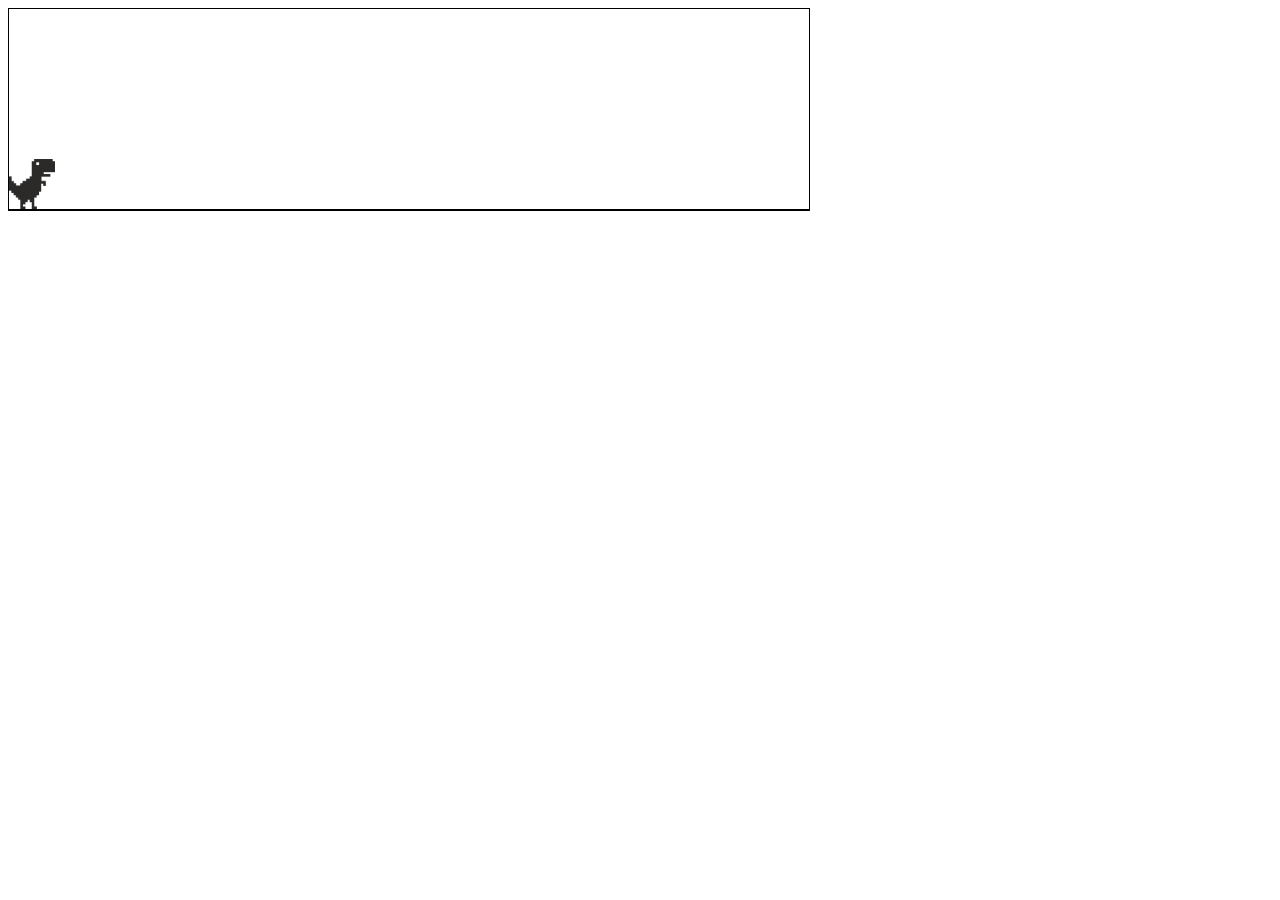
<file: index.html>
<!DOCTYPE html>
<html lang="en">

<head>
    <meta charset="UTF-8">
    <meta name="viewport" content="width=device-width, initial-scale=1.0">
    <title>DinoGame</title>
    <link rel="stylesheet" type="text/css" href="style.css">
</head>

<body>
    <div class="bord">
        <div class="game">
            <div id="dino"></div>
            <div id="cactus"></div>
        </div>
    </div>
    <script src="script.js"></script>
</body>

</html>
</file>
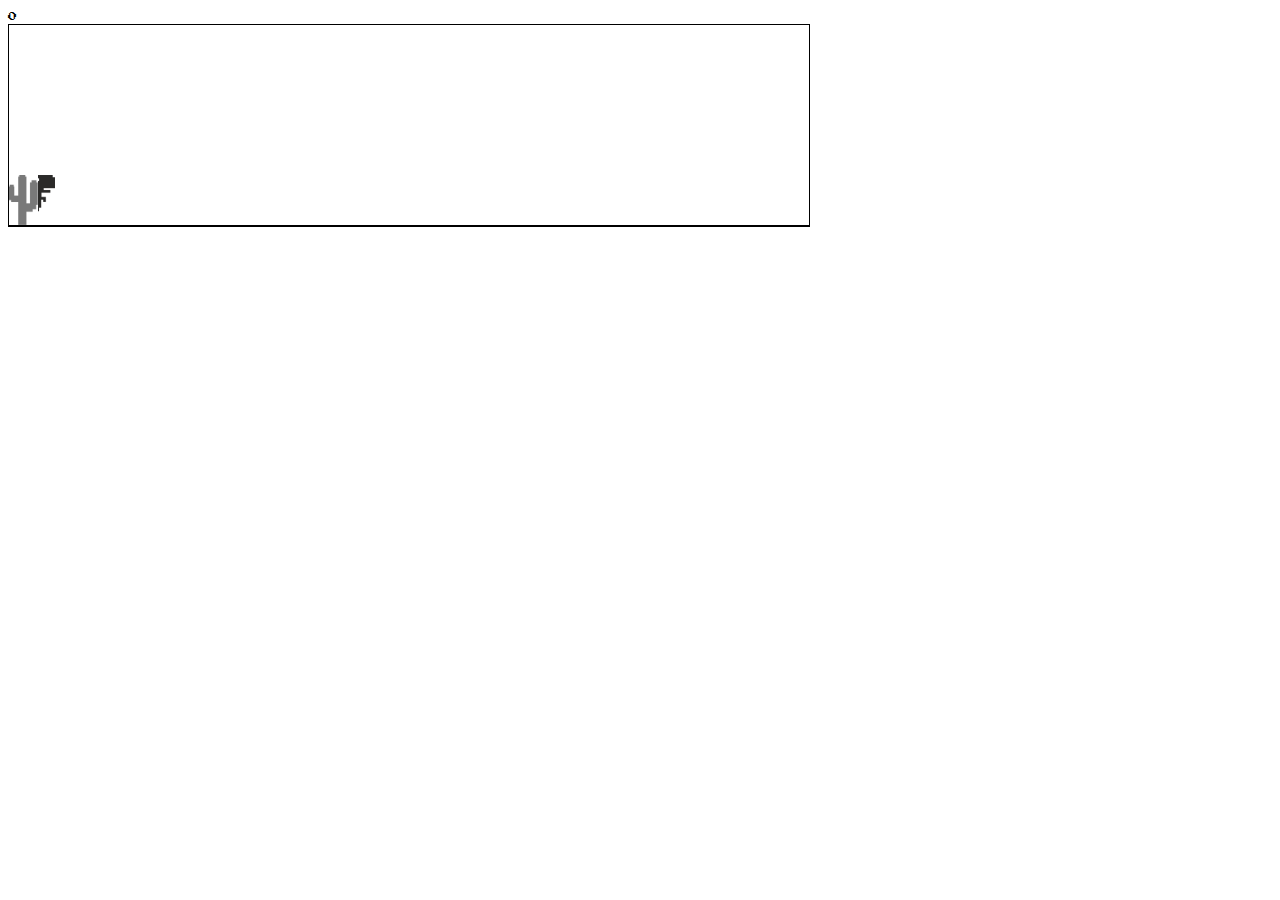
<file: dinogame.html>
<!DOCTYPE html>
<html lang="en">

<head>
    <meta charset="UTF-8">
    <meta name="viewport" content="width=device-width, initial-scale=1.0">
    <title>DinoGame</title>
    <link rel="stylesheet" type="text/css" href="style.css">
</head>

<body>
    <div id="score">0</div>
    <div class="bord">
        <div class="game">
            <div id="dino"></div>
            <div id="cactus" class="cactus1"></div>
        </div>
    </div>

    <script src="script.js"></script>
</body>

</html>
</file>
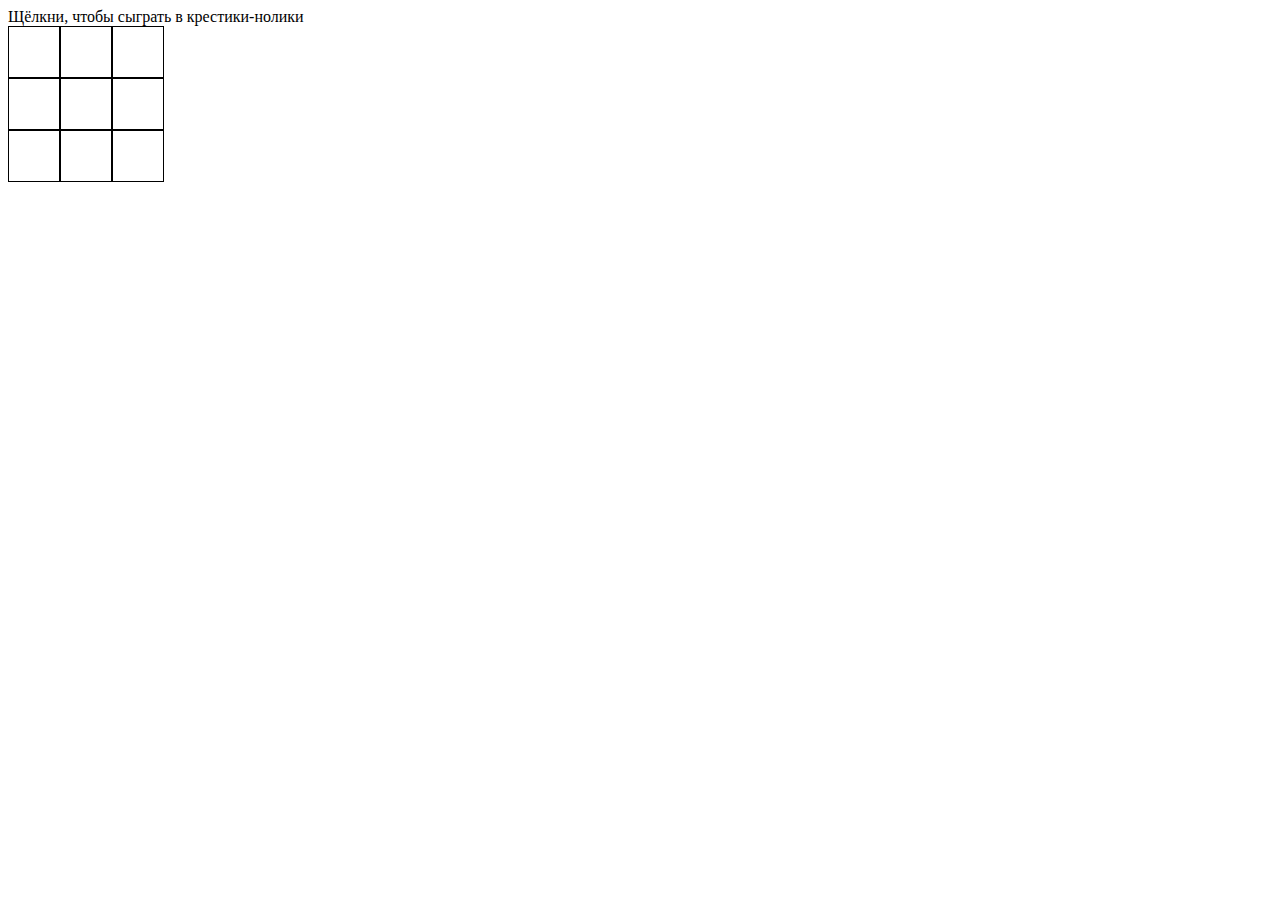
<file: OXO.html>
<!DOCTYPE html>
<html>

<head>
    <title>
        Крестики-нолики
    </title>
    <style>
        .row div {
            padding: 10px;
            border: 1px solid black;
            height: 30px;
            width: 30px;
            float: left;
        }

        .row {
            clear: both;
        }
    </style>
</head>



<body>
    Щёлкни, чтобы сыграть в крестики-нолики
    <div>
        <div class="row">
            <div id="0_0" onclick="place(this)"></div>
            <div id="1_0" onclick="place(this)"></div>
            <div id="2_0" onclick="place(this)"></div>
        </div>
        <div class="row">
            <div id="0_1" onclick="place(this)"></div>
            <div id="1_1" onclick="place(this)"></div>
            <div id="2_1" onclick="place(this)"></div>
        </div>
        <div class="row">
            <div id="0_2" onclick="place(this)"></div>
            <div id="1_2" onclick="place(this)"></div>
            <div id="2_2" onclick="place(this)"></div>
        </div>
    </div>
    <script>
        var currentPlayer = 'X';
        function place(box) {
            if (box.innerText != '') {
                return;
            }
            box.innerText = currentPlayer;
            currentPlayer == 'X' ? currentPlayer = 'O' : currentPlayer = 'X';
            checkGameBoard();

        }
        function checkGameBoard() {
            for (var i = 0; i <= 2; i++) {
                var first = document.getElementById('0_' + i).innerText;
                var second = document.getElementById('1_' + i).innerText;
                var third = document.getElementById('2_' + i).innerText;
                if (first == '') {
                    continue;
                }
                if (first == second && first == third) {
                    alert('победитель');
                }

            }
            for (var i = 0; i <= 2; i++) {
                var first = document.getElementById(i + '_0').innerText;
                var second = document.getElementById(i + '_1').innerText;
                var third = document.getElementById(i + '_2').innerText;
                if (first == '') {
                    continue;
                }
                if (first !== '' && first == third && first == third) {
                    alert('победитель');
                }

            }
            var first = document.getElementById('0_0').innerText;
            var second = document.getElementById( '1_1').innerText;
            var third = document.getElementById( '2_2').innerText;
            if (first != '' && first == second && first == third) {
                alert('победитель');
            }
            var first = document.getElementById('2_0').innerText;
            var second = document.getElementById( '1_1').innerText;
            var third = document.getElementById( '0_2').innerText;
            if (first != '' && first == second && first == third) {
                alert('победитель');
            }
        }




    </script>
</body>

</html>
</file>
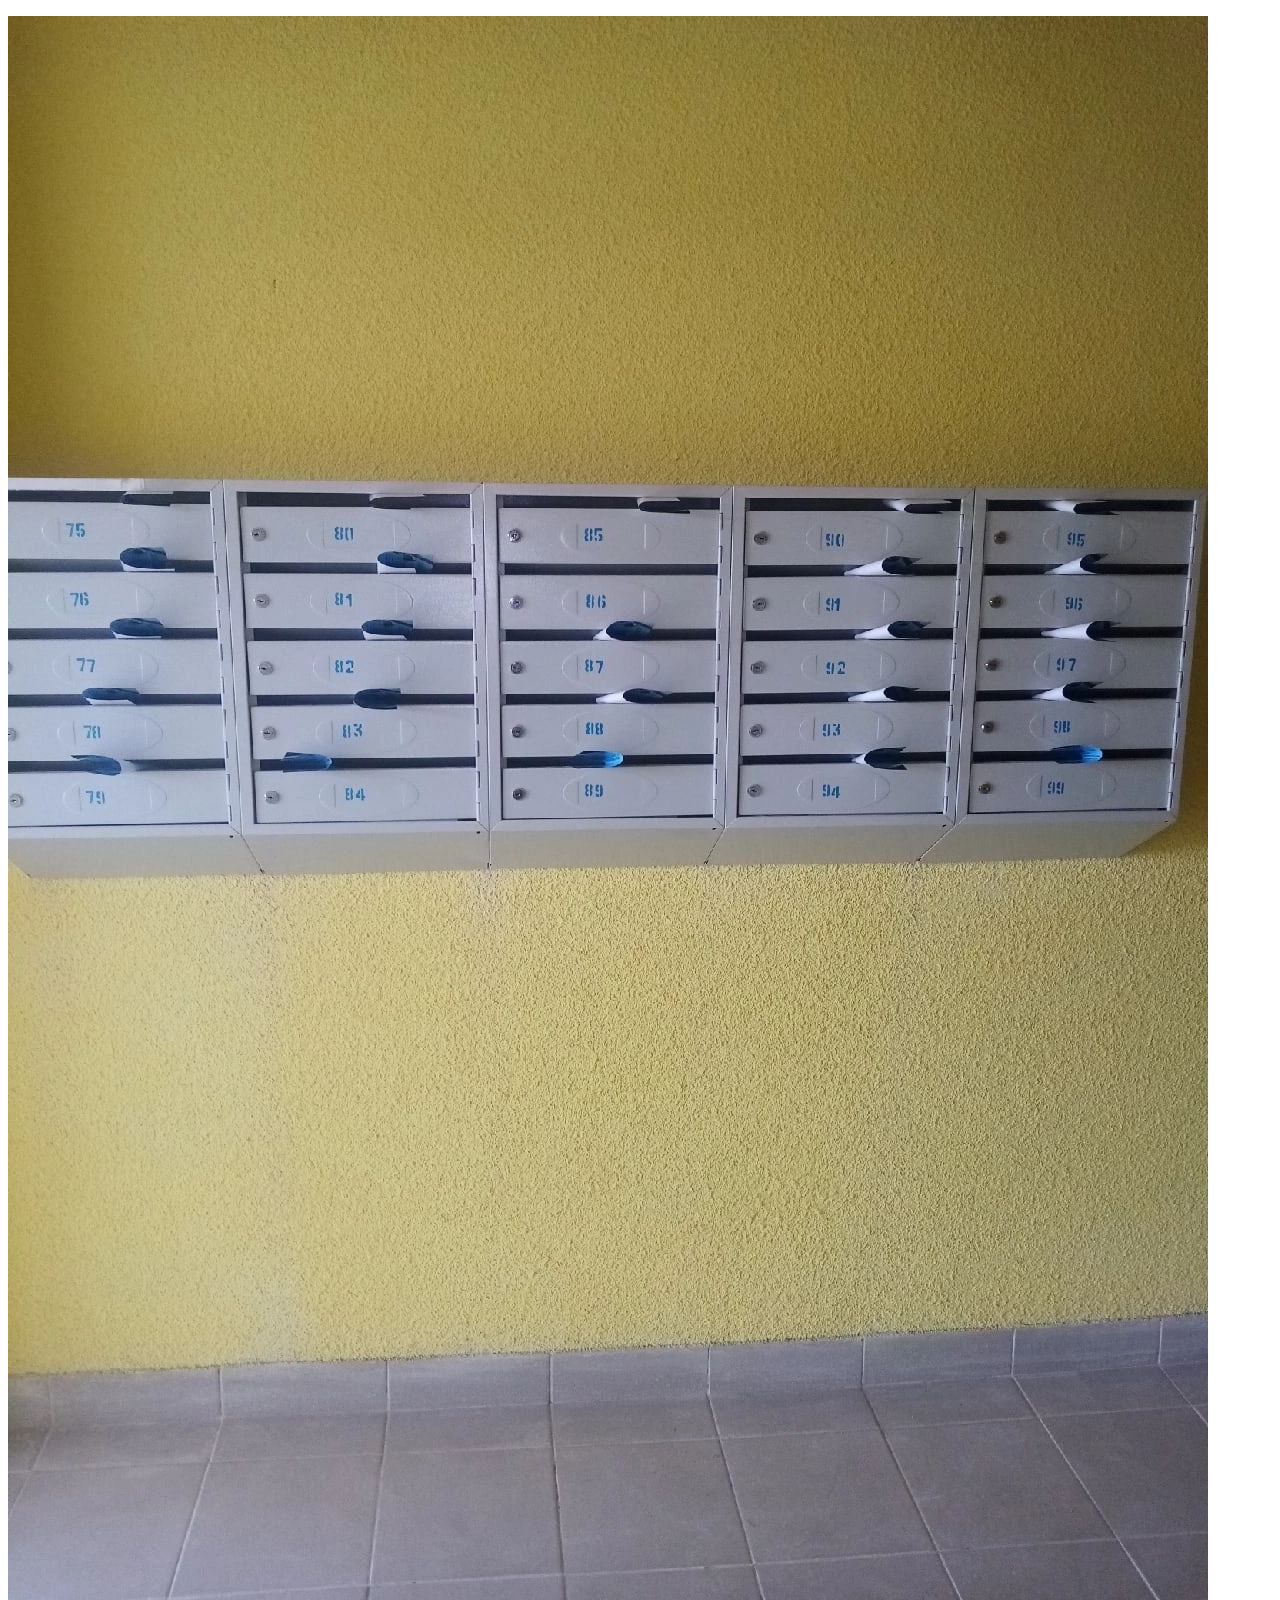
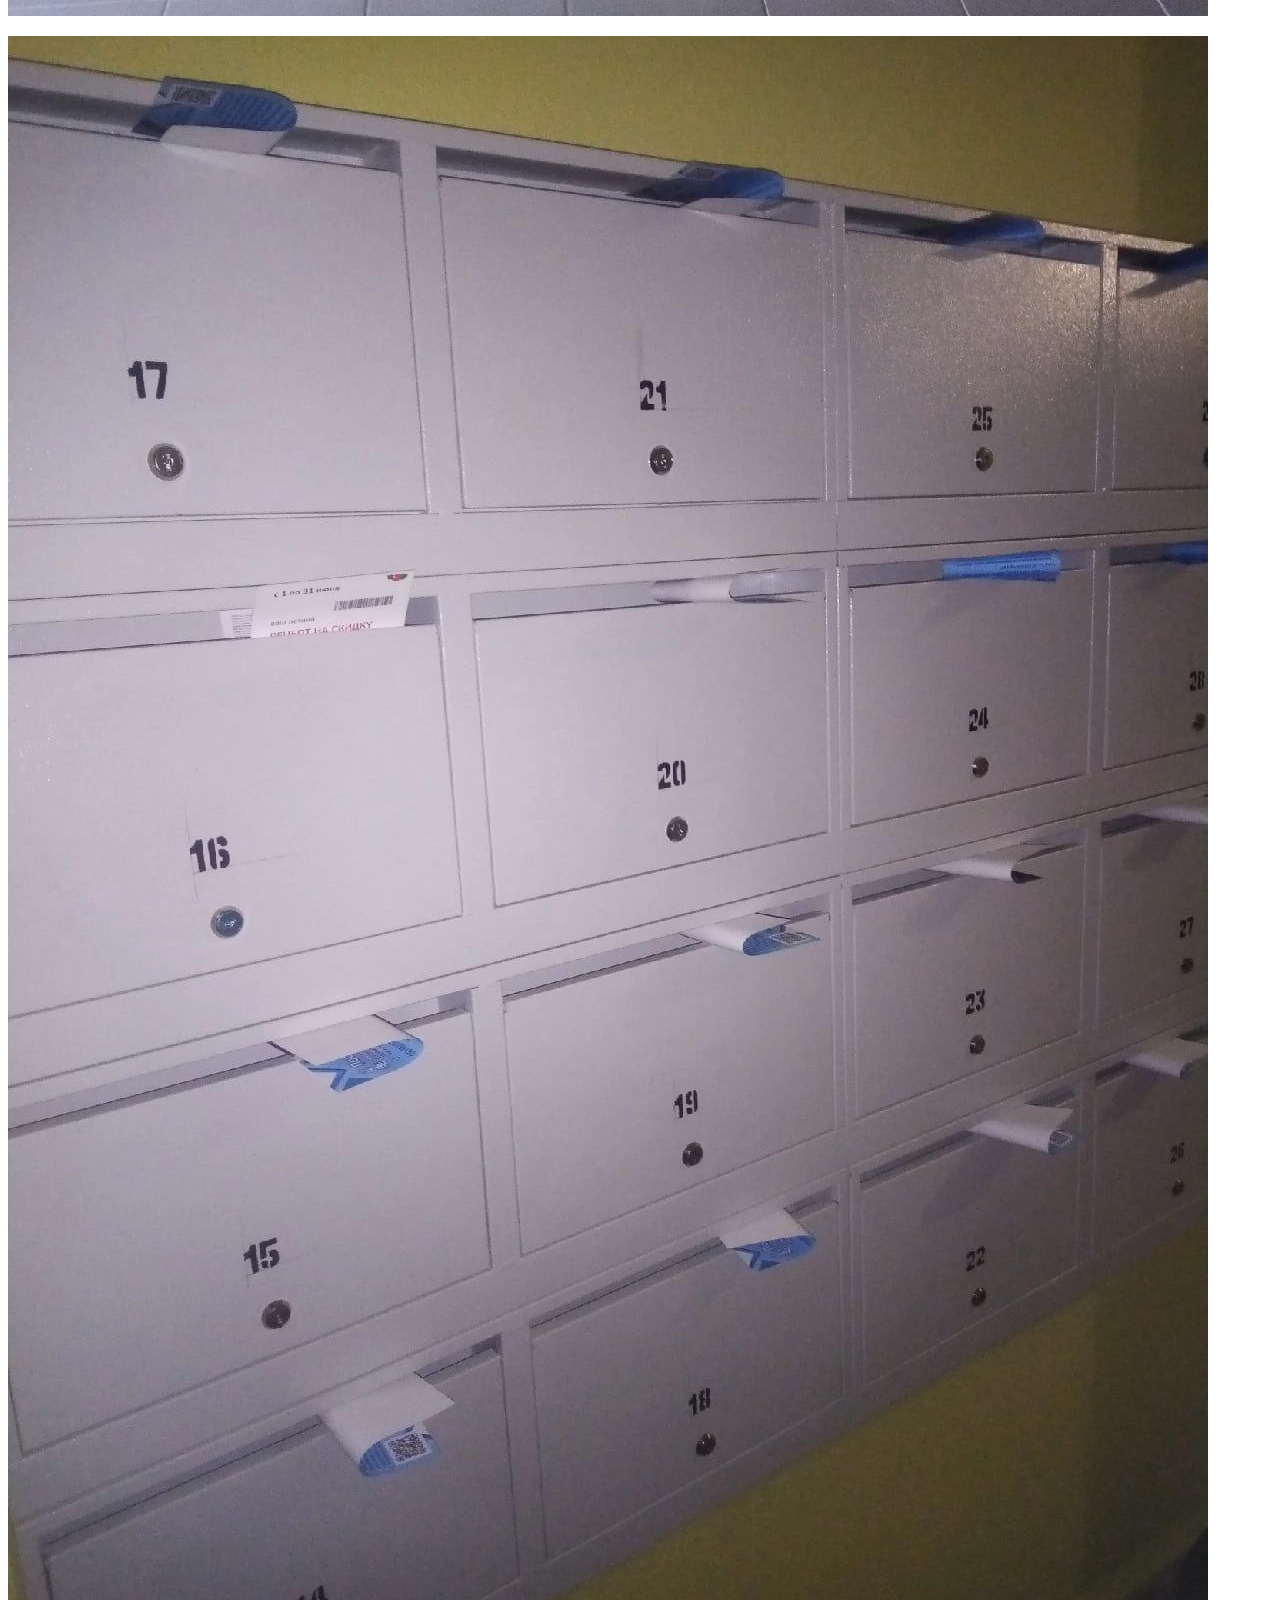
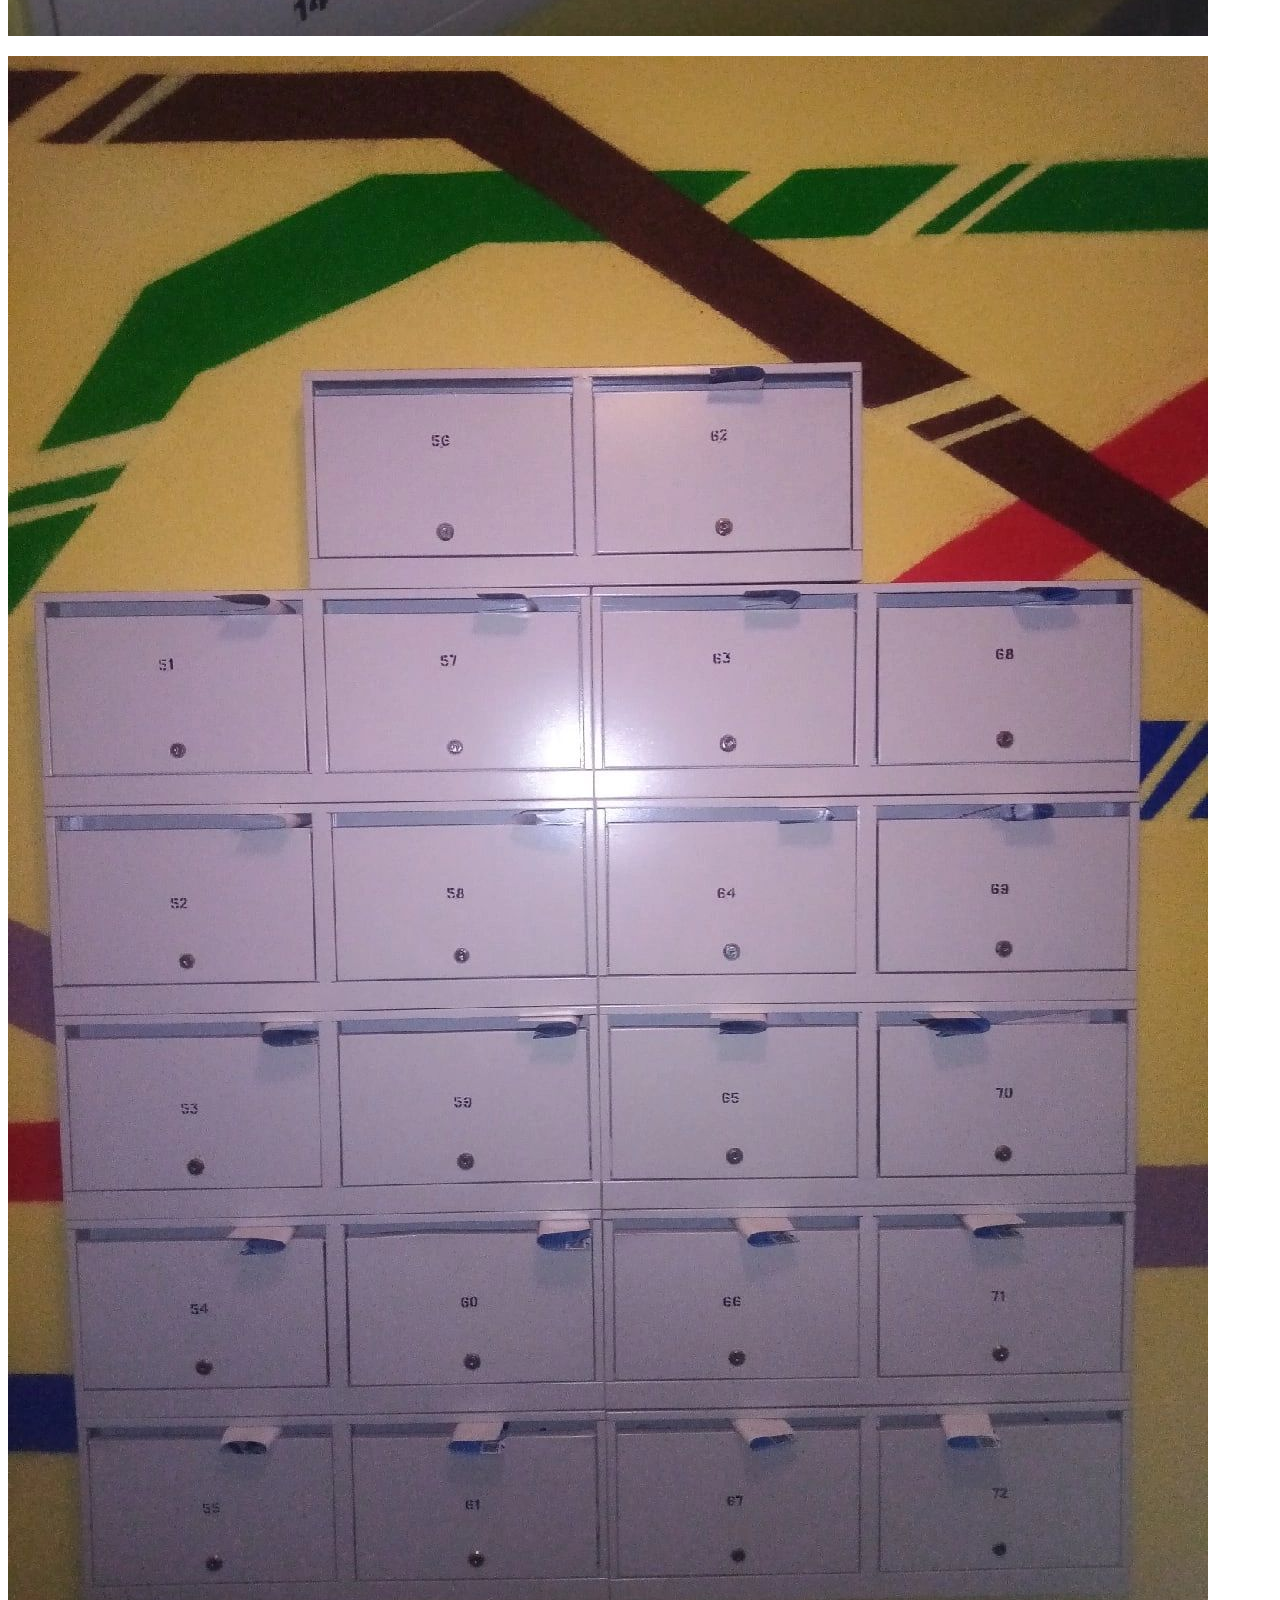
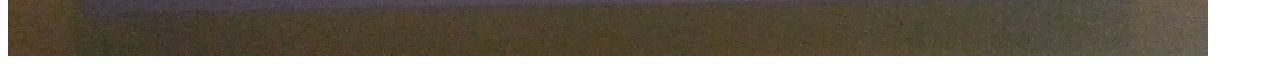
<file: photo.html>
<!DOCTYPE html>
<html>

<head>

<title>
фото безадресовки
</title>

</head>

<body>
    <p class="BClass"> <img src="1.jpg"></a>
        <p class="BClass"> <img src="2.jpg"></a>
            <p class="BClass"> <img src="3.jpg"></a>
</body>

</html>
</file>
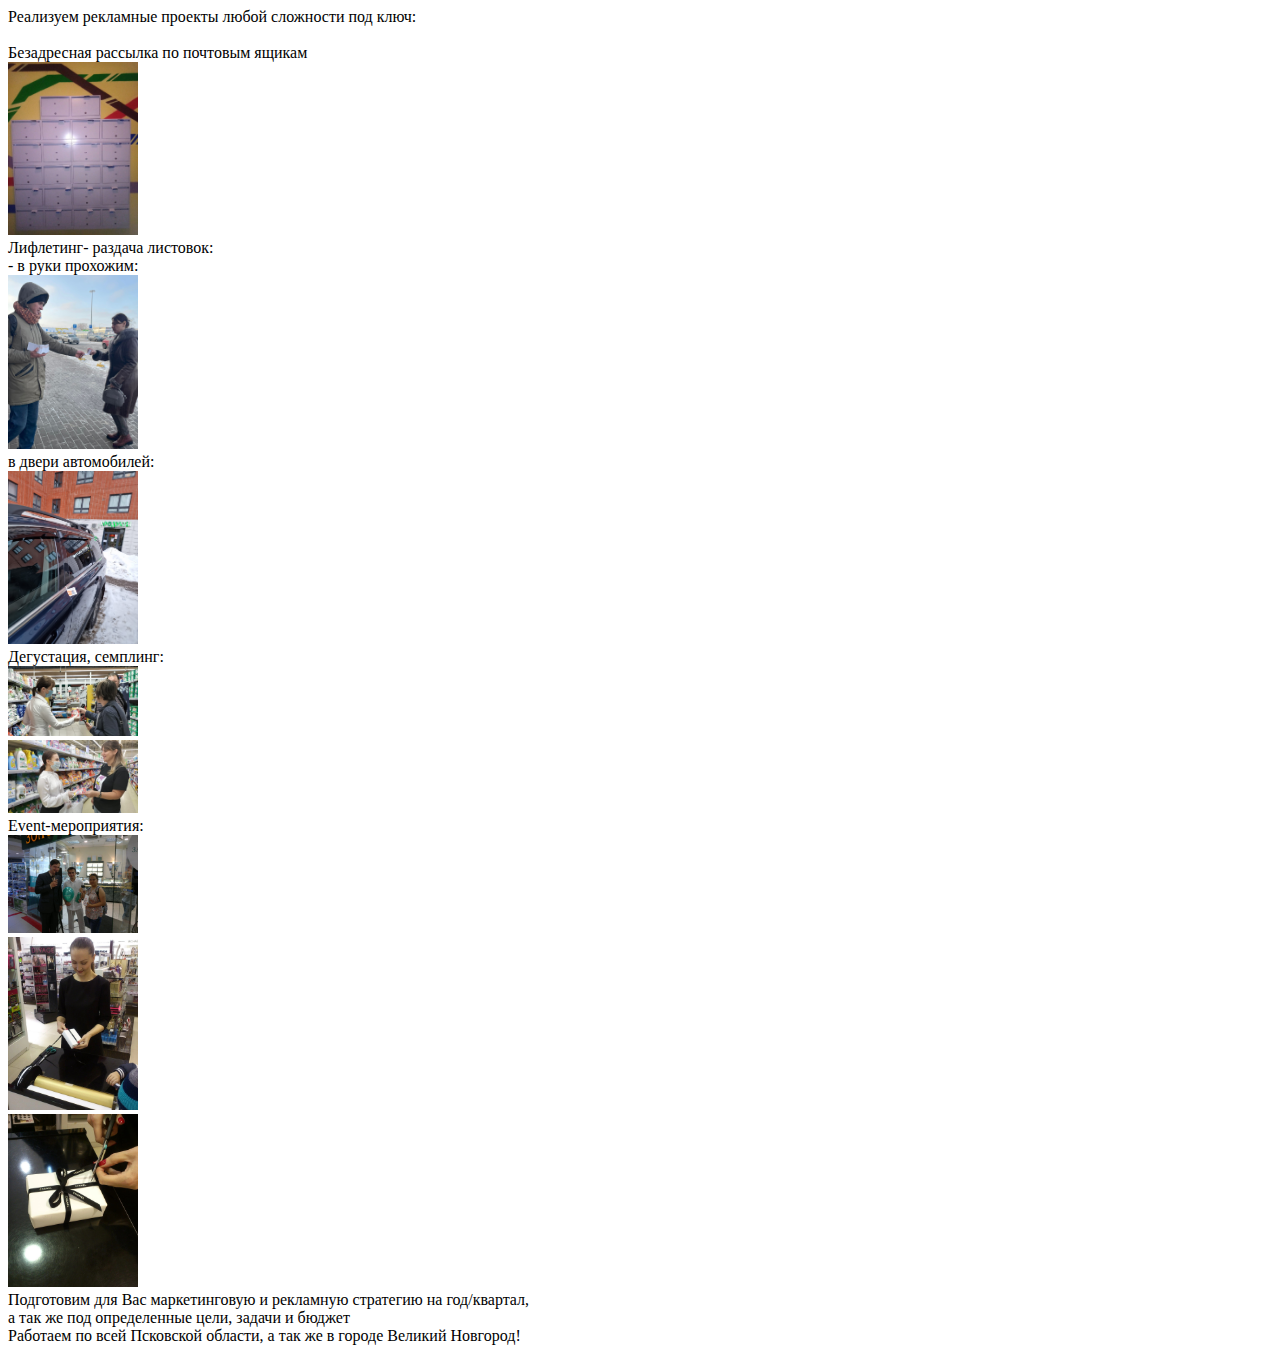
<file: rabota1.html>
<!DOCTYPE html>
<html>
<head>
    <title>Реализуем рекламные проекты любой сложности под ключ
    </title>
</head>
<body>
    Реализуем рекламные проекты любой сложности под ключ:<br>
    <br>
    Безадресная рассылка по почтовым ящикам<br>
    <img src="photo1.jpg"; width="130px"><br>
    Лифлетинг-  раздача листовок:<br>
- в руки прохожим:<br>
<img src="photo2.jpg"; width="130px"><br>
в двери автомобилей:<br>
<img src="rabota4.jpg"; width="130px"><br>
Дегустация, семплинг: <br>
<img src="ph1.jpg"; width="130px"><br>
<img src="ph2.jpg"; width="130px"><br>
Event-мероприятия:<br>
<img src="event1.jpg"; width="130px"><br>
<img src="event2.jpg"; width="130px"><br>
<img src="event3.jpg"; width="130px"><br>
Подготовим для Вас маркетинговую и рекламную стратегию на год/квартал,<br> а так же под определенные цели, задачи и бюджет<br>
Работаем по всей Псковской области, а так же в городе Великий Новгород!
    
    
</body>
</html>
</file>
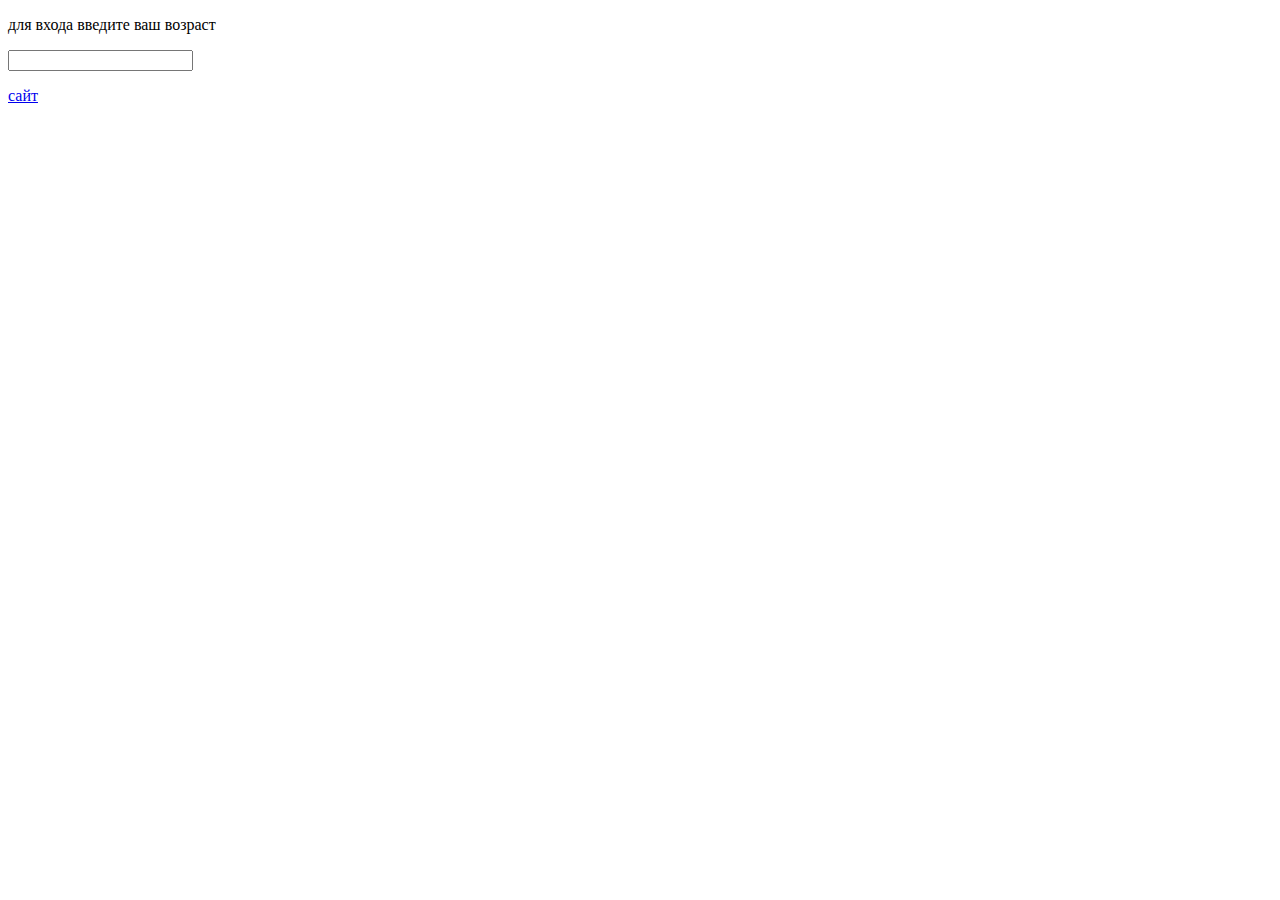
<file: vozrast.html>
<!DOCTYPE html>
<html>

<head>
    <title></title>
</head>

<body>
    <script>
        function checkAge() {
            var elem = document.getElementById('icbox');
            var age = elem.value;
            if (age > 13) {
                return true;
            } else {
                alert('вход запрещён. Вам меньше 13 лет ');
                return false;
            }
        }
    </script>
    <p>для входа введите ваш возраст</p>
    <p><input id="icbox" type="number"></p>
    <p><a href="https://grigorijtesko.github.io/" onclick="return checkAge();">сайт</a></p>


</body>

</html>
</file>
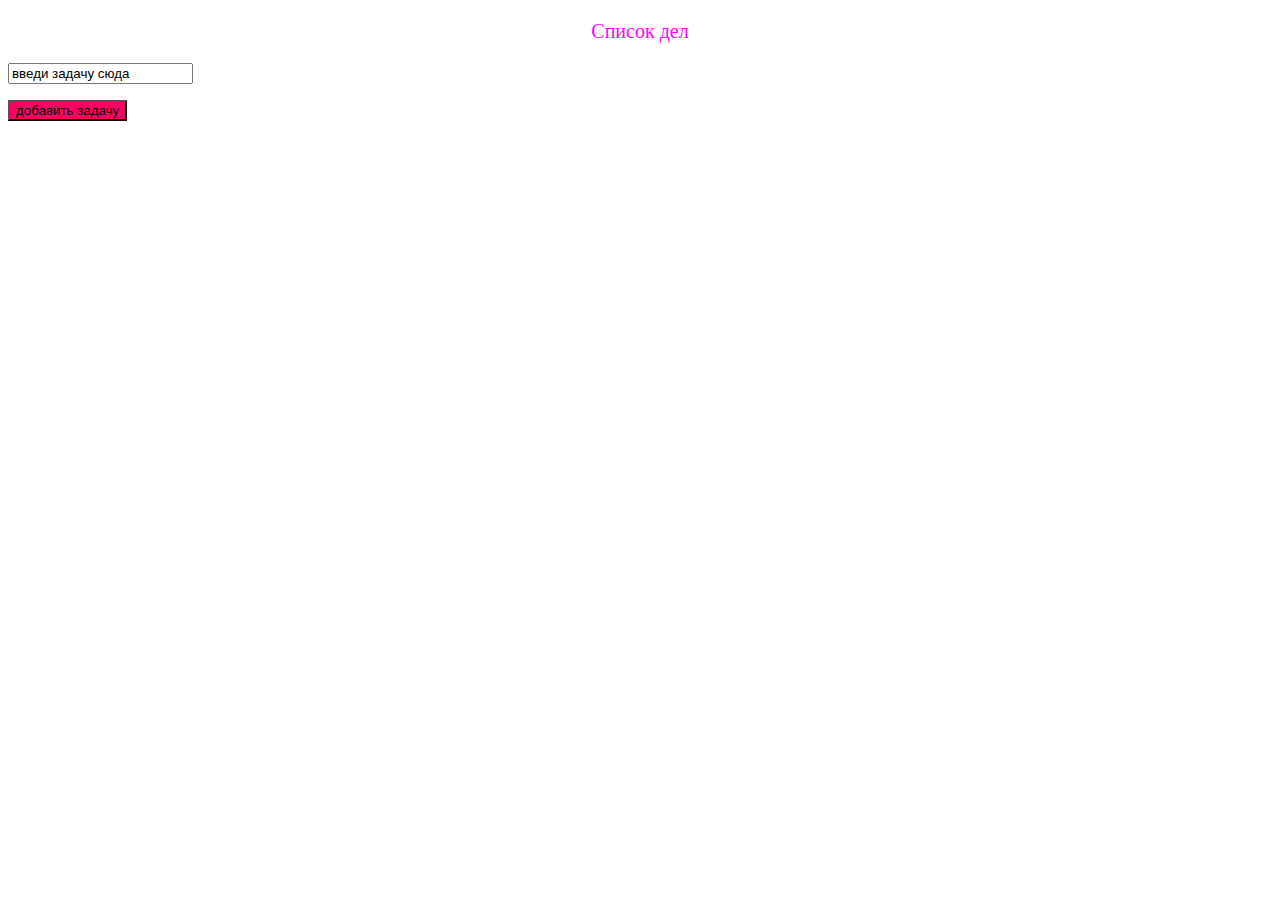
<file: zametki.html>
<!DOCTYPE html>
<html>
    <head>
        <title>
            список дел
        </title>
    <style>
        .header {
            font-size: 20px;
            color:fuchsia;
            text-align: center;
        }
        input[type="button"] {
            background-color: rgb(255, 0, 98);
            
        }
    </style>

    </head>
    <body>
        <script>
            function addItem()
            {
               var elem = document.getElementById("list");
               var newElem = document.createElement("p");
               var taskElem = document.getElementById("task");
               newElem.innerHTML = taskElem.value;
               elem.appendChild(newElem);
               newElem.onclick = removeItem;
               elem.appendChild(newEle);
            }
            function removeItem() {
                var elem = document.getElementById("list");
                elem.removeChild(this);
            }
        </script>
        <p class="header">Список дел</p>
        <p><input  id="task" type="text" value="введи задачу сюда"></p>
        <p><input type="button" value="добавить задачу" onclick="addItem();"></p>
        <p id="list"> 
        </p>
    </body>
</html>
</file>
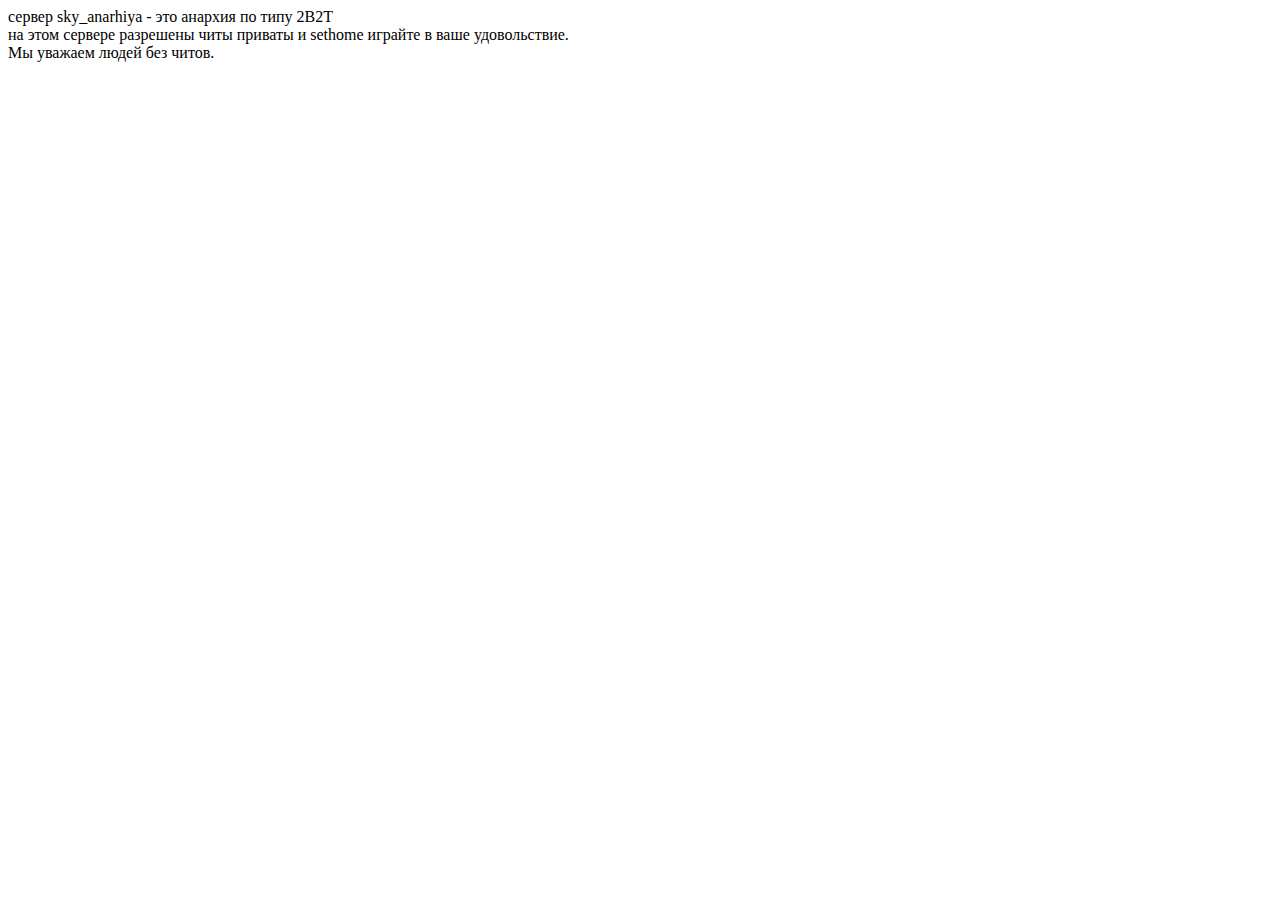
<file: описание сервера .html>
<!DOCTYPE html>
<html>

<head>
    <title>
     описание сервера sky_anarhiya
    </title>
    </head>
    


<body>
  сервер sky_anarhiya - это анархия по типу 2B2T<br>
  на этом сервере разрешены читы приваты и sethome играйте в ваше удовольствие.<br>
  Мы уважаем людей без читов.<br>
</body>

</html>
</file>
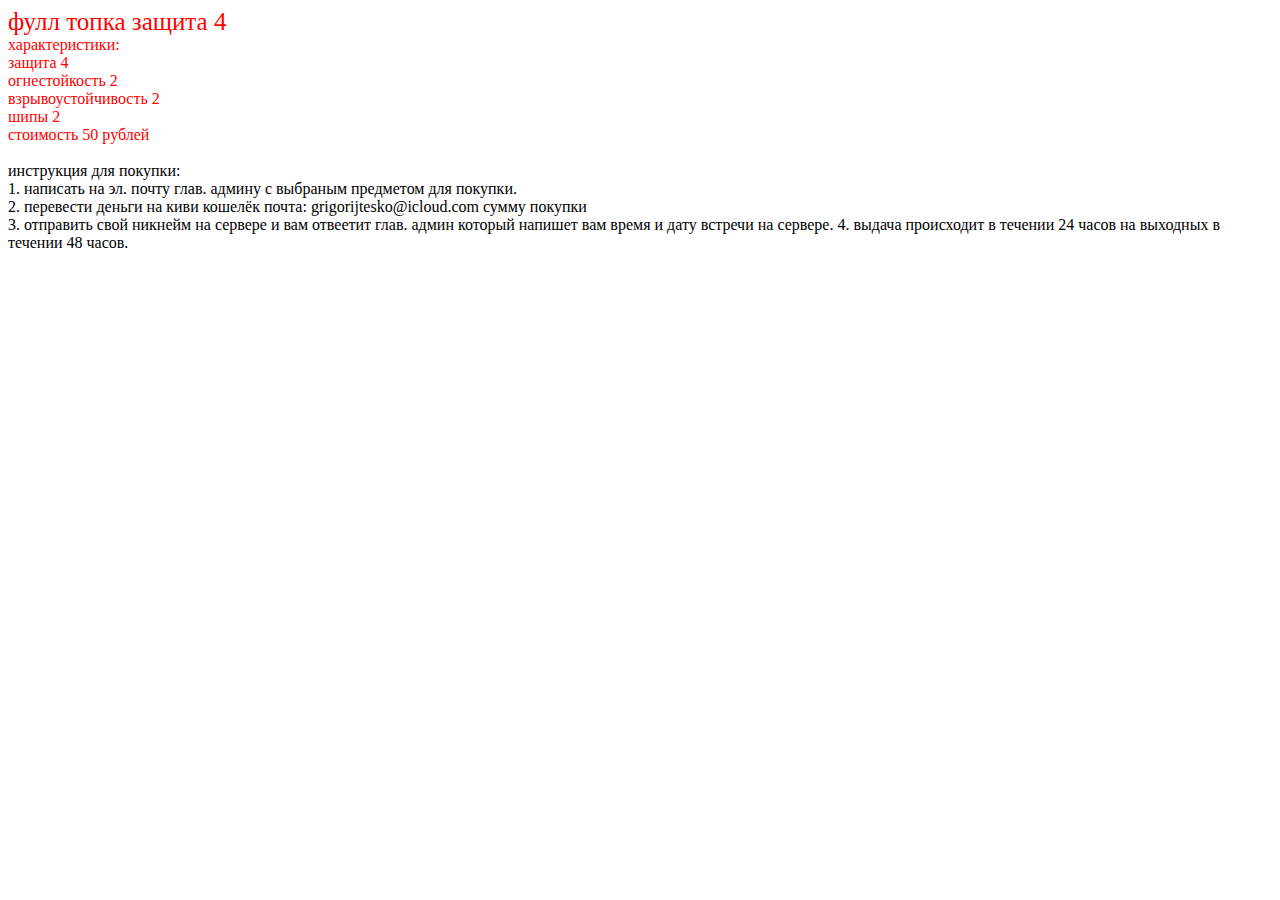
<file: покупка ресурсов для форума.html>
<!DOCTYPE html>
<html>

<head>
    <title>
         покупка ресурсов sky_anarhiya
    </title>
    </head>
    
    <span style="color: red ; font-size: 25px;">фулл топка защита 4</span><br>
    <span style="color: red"> характеристики:</span><br>
    <span style="color: red"> защита 4 <br>
        огнестойкость 2<br>
        взрывоустойчивость 2<br>
        шипы 2 <br>
        стоимость 50 рублей<br>
    </span><br>
<body>
инструкция для покупки:<br>
1. написать на эл. почту глав. админу с выбраным предметом для покупки.<br>
2. перевести деньги на киви кошелёк почта: grigorijtesko@icloud.com сумму покупки <br>
3. отправить свой никнейм на сервере и вам отвеетит глав. админ который напишет вам время и дату встречи на сервере.
4. выдача происходит в течении 24 часов на выходных в течении 48 часов.
</body>

</html>
</file>
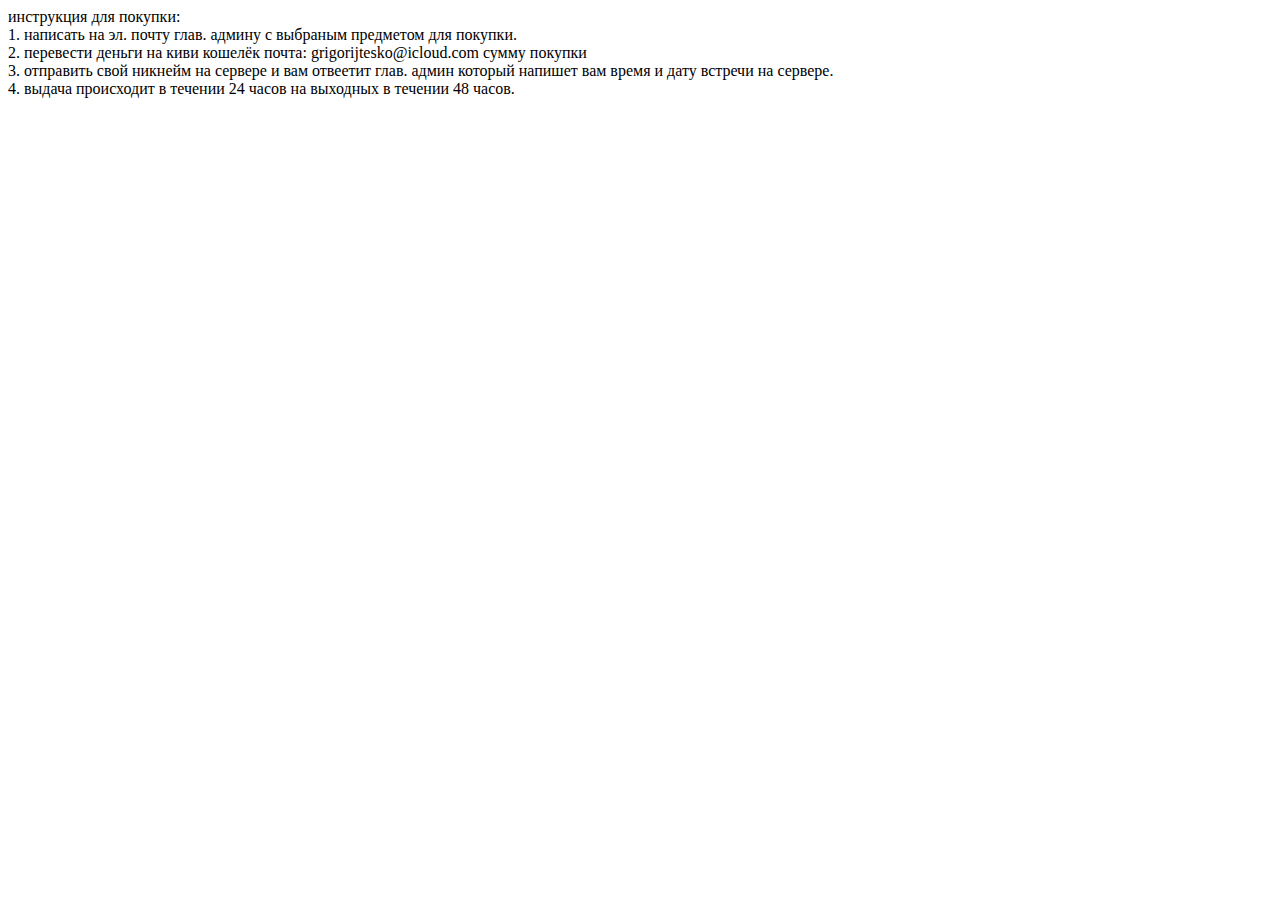
<file: помощь для покупки.html>
<!DOCTYPE html>
<html>

<head>
    <title>
      помощь для покупки ресурсов sky_anarhiya
    </title>
    </head>
    


<body>
инструкция для покупки:<br>
1. написать на эл. почту глав. админу с выбраным предметом для покупки.<br>
2. перевести деньги на киви кошелёк почта: grigorijtesko@icloud.com сумму покупки <br>
3. отправить свой никнейм на сервере и вам отвеетит глав. админ который напишет вам время и дату встречи на сервере.<br>
4. выдача происходит в течении 24 часов на выходных в течении 48 часов.<br>
</body>

</html>
</file>
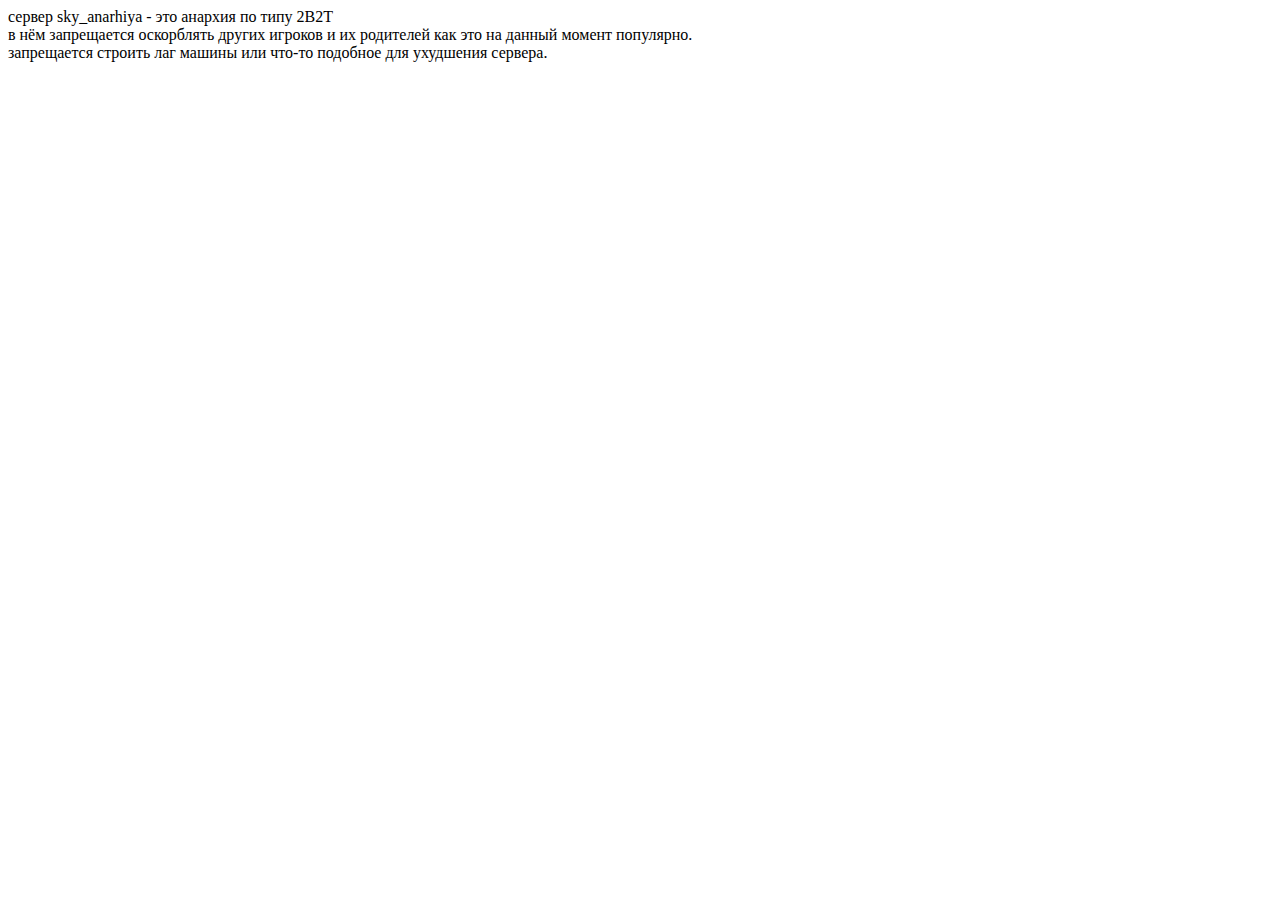
<file: правила.html>
<!DOCTYPE html>
<html>

<head>
    <title>
     правила сервера sky_anarhiya
    </title>
    </head>
    


<body>
  сервер sky_anarhiya - это анархия по типу 2B2T<br>
  в нём запрещается оскорблять других игроков и их родителей как это на данный момент популярно.<br>
запрещается строить лаг машины или что-то подобное для ухудшения сервера.<br>
</body>

</html>
</file>
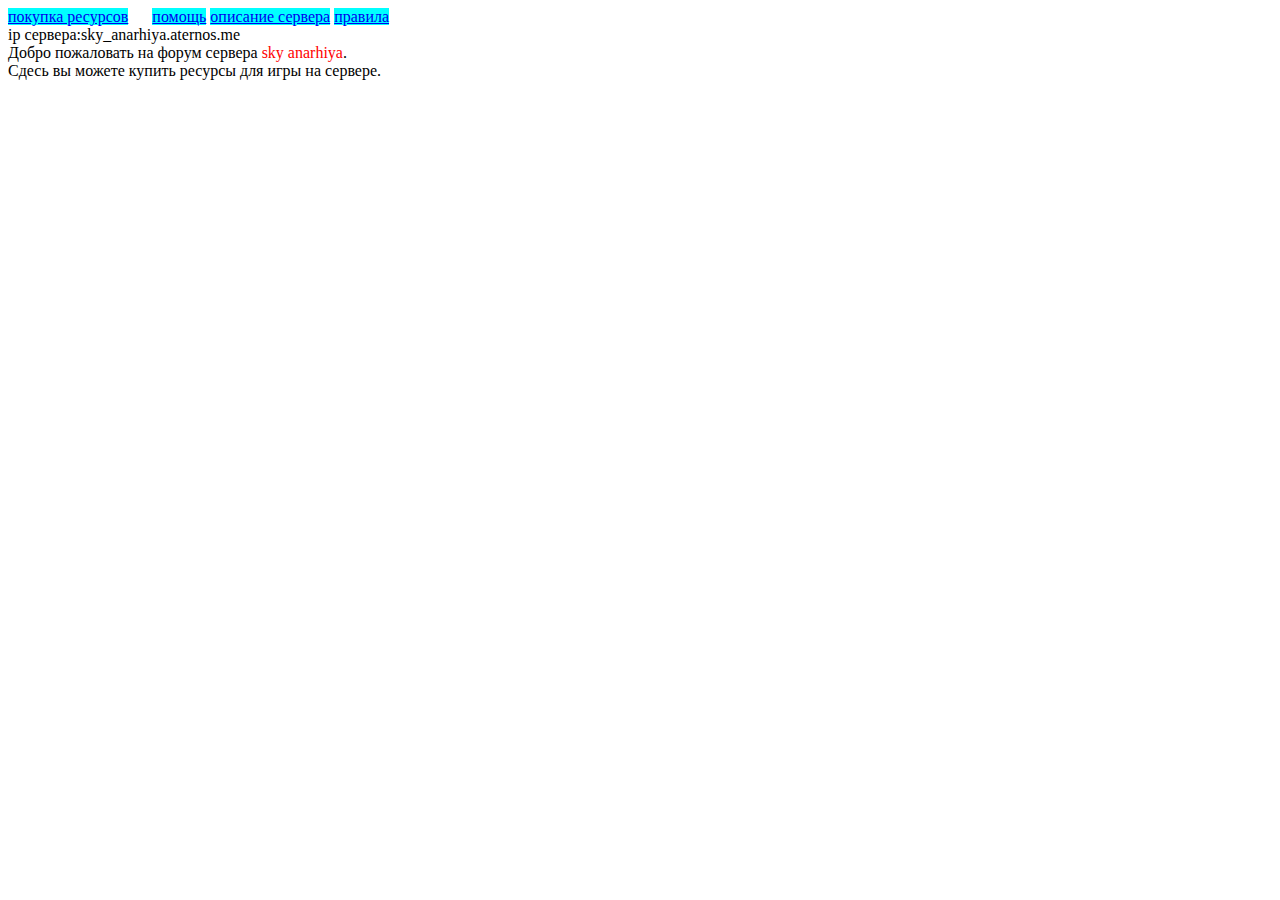
<file: форум.html>
<!DOCTYPE html>
<html>

<head>
    <title>
        форум sky_anarhiya
    </title>
    </head>

<body>
 <a href="https://grigorijtesko.github.io/%D0%BF%D0%BE%D0%BA%D1%83%D0%BF%D0%BA%D0%B0%20%D1%80%D0%B5%D1%81%D1%83%D1%80%D1%81%D0%BE%D0%B2%20%D0%B4%D0%BB%D1%8F%20%D1%84%D0%BE%D1%80%D1%83%D0%BC%D0%B0.html" style="margin-right: 20px; background-color: aqua;">покупка ресурсов</a>
<a href="https://grigorijtesko.github.io/%D0%BF%D0%BE%D0%BC%D0%BE%D1%89%D1%8C%20%D0%B4%D0%BB%D1%8F%20%D0%BF%D0%BE%D0%BA%D1%83%D0%BF%D0%BA%D0%B8.html"><span style="width: 57px; background-color:aqua; ">помощь</span></a>
<a href ="https://grigorijtesko.github.io/%D0%BE%D0%BF%D0%B8%D1%81%D0%B0%D0%BD%D0%B8%D0%B5%20%D1%81%D0%B5%D1%80%D0%B2%D0%B5%D1%80%D0%B0%20.html"><span style="width: 57px; background-color:aqua; "> описание сервера</span></a>
<a href ="https://grigorijtesko.github.io/%D0%BF%D1%80%D0%B0%D0%B2%D0%B8%D0%BB%D0%B0.html"><span style="width: 57px; background-color:aqua; ">правила</span></a><br>
ip сервера:sky_anarhiya.aternos.me <br>
 Добро пожаловать на форум сервера <span style="color:red ;">sky anarhiya</span>.<br>
Cдесь вы можете купить ресурсы для игры на сервере.<br>
<br>
</body>

</html>
</file>
<file: style.css>
.bord{
    width: 800px;
    height: 300 px;
    border: 1px solid #000;
}
.game{
    width: 800px;
    height: 200px;
    border-bottom: 1px solid #000;
}

@font-face { 
    font-family: "ArcadeClassic";
    src: url(ARCADECLASSIC.TTF) format("truetype");
}

#score {
    font-family: "ArcadeClassic";
}

#dino {
    width: 50px;
    height: 50px;
    background-image: url(dino.png);
    background-size: contain;
    background-repeat: no-repeat;
    position: relative;
    top: 150px;
    padding-left: 1px;
}

#cactus {
    background-size: contain;
    background-repeat: no-repeat;
    position: relative;
    top: 100px;
    padding-left: 1px ;
    animation: cactusMov 3.0s infinite linear;
}

.cactus1 {
    width: 50px;
    height: 50px;
    background-image: url(1cactus.png);
}

.cactus2 {
    width: 100px;
    height: 50px;
    background-image: url(2cactus.png);
}
.cactus3 {
    width: 150px;
    height: 50px;
    background-image: url(3cactus.png);
}

@keyframes cactusMov{ 
       0%{
left: 800px;
    }
    100%
{
    left: -680px;
}
}


.jump{
animation: jump 0.5s linear;
}

@keyframes jump {
    0%{
        top:150px;      
    }
    25%{
        top: 100px;
    }
    50%{
        top: 80px;
    }
    75%{
       top: 90px;
    }
    100% {
        top:150px;
    }
}
</file>
